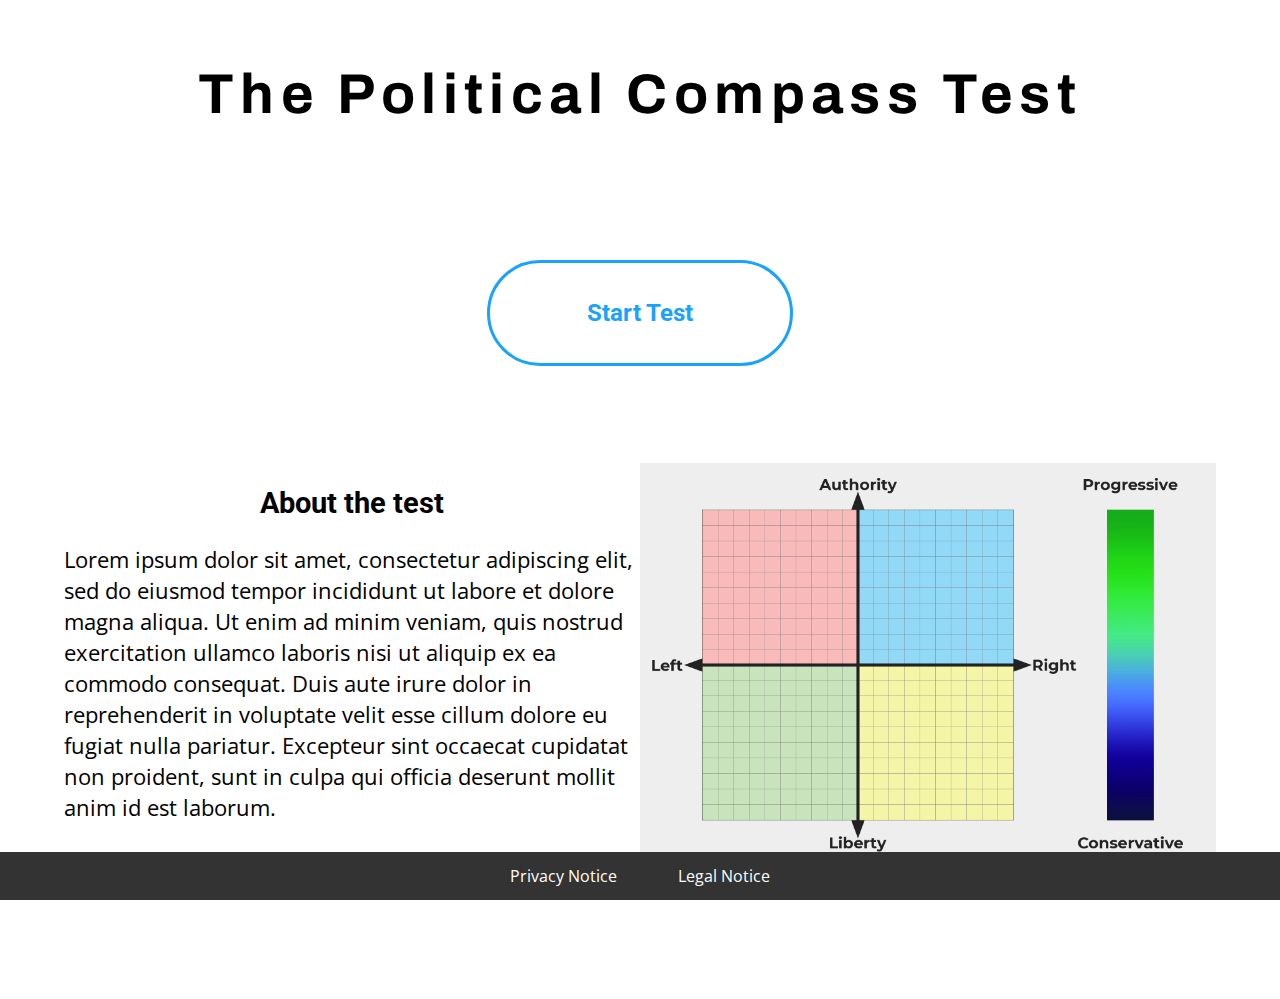
<file: index.html>
<!DOCTYPE html>
<html>
<head>

<meta name="viewport", content="width-device-width, initial-scale=1">
<meta charset="UTF-8">
<title>Adrian Compass</title>

<link rel="preconnect" href="https://fonts.gstatic.com">
<link href="https://fonts.googleapis.com/css2?family=Roboto&display=swap" rel="stylesheet">
<link rel="preconnect" href="https://fonts.gstatic.com">
<link href="https://fonts.googleapis.com/css2?family=Open+Sans&display=swap" rel="stylesheet">
<link rel="preconnect" href="https://fonts.gstatic.com">
<link href="https://fonts.googleapis.com/css2?family=Archivo:wght@500&display=swap" rel="stylesheet">

<link href="styles.css" rel="stylesheet">
<link rel="icon" href="icon1.png">

</head>
<body>

<div class="main-container">
    <div class="mainStart">
        <div class="header">
            <h1>The Political Compass Test</h1>
        </div>
        <div class="bg1">
            <div class="quizInit" onclick="window.location.href = 'quizinit.html'"> 
                <div class="initText" id="hoverWhite">
                    <h2 class="h2Init">Start Test</h2>
                </div>
            </div>
        </div>
    </div>
    <div class="second-container">
        <div class="about">
            <h2>About the test</h2>
            <p>Lorem ipsum dolor sit amet, consectetur adipiscing elit, sed do eiusmod tempor incididunt ut labore et dolore magna aliqua. Ut enim ad minim veniam, quis nostrud exercitation ullamco laboris nisi ut aliquip ex ea commodo consequat. Duis aute irure dolor in reprehenderit in voluptate velit esse cillum dolore eu fugiat nulla pariatur. Excepteur sint occaecat cupidatat non proident, sunt in culpa qui officia deserunt mollit anim id est laborum.</p>
        </div>
        <div class="compass">
            <img src="sapplybase.png" alt="" class="compassImg">
        </div>
    </div>
    <div class="placeholder"></div>
    <footer>
        <div class="footer-wide">
            <div class="privacy">
                <p>Privacy Notice</p>
            </div>
            <div class="legal">
                <p>Legal Notice</p>
            </div>
        </div>
    </footer>
</div>

</body>
</html>
</file>
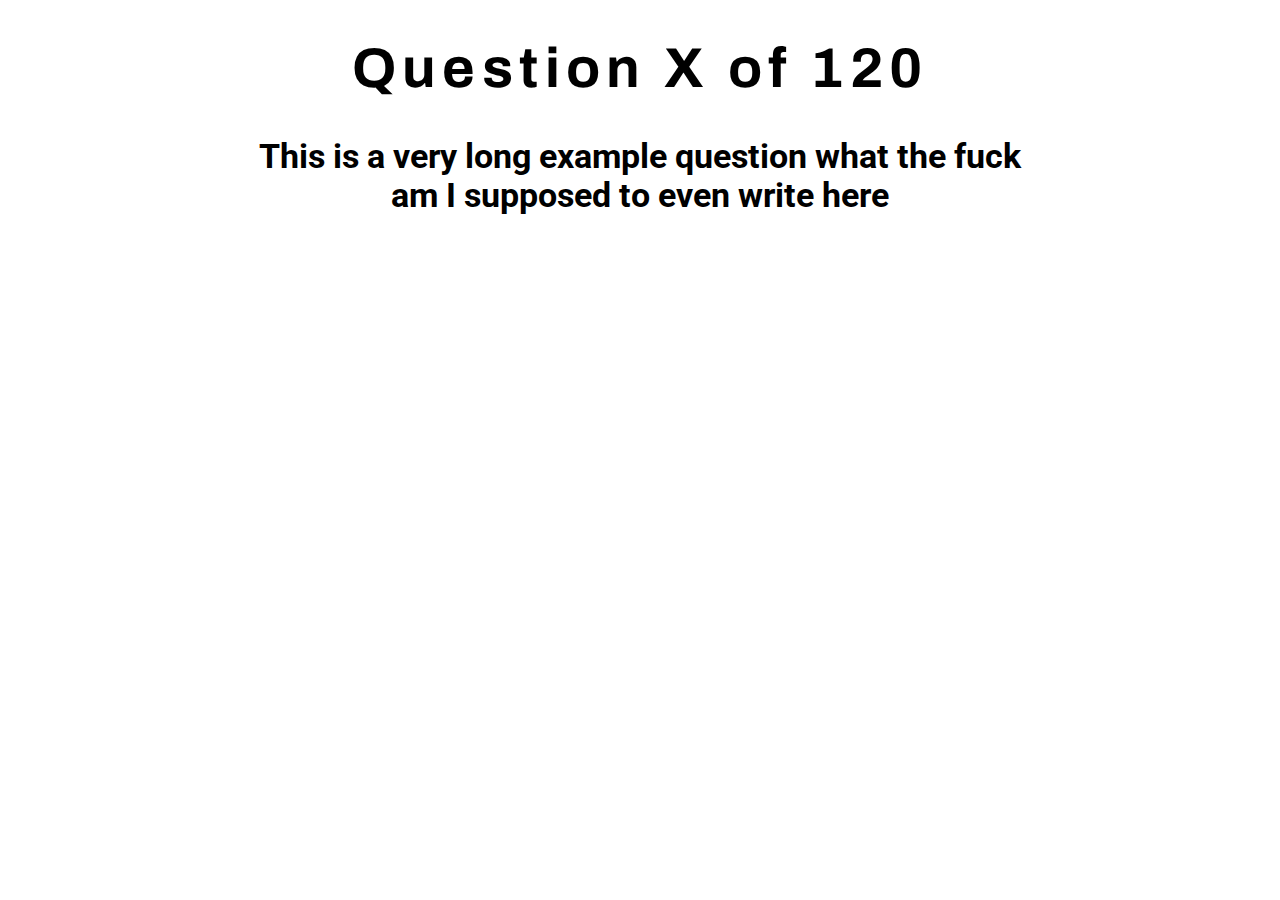
<file: quiz.html>
<!DOCTYPE html>
<html>
<head>

<meta charset="UTF-8">
<title>Adrian Compass</title>

<link rel="preconnect" href="https://fonts.gstatic.com">
<link href="https://fonts.googleapis.com/css2?family=Roboto&display=swap" rel="stylesheet">
<link rel="preconnect" href="https://fonts.gstatic.com">
<link href="https://fonts.googleapis.com/css2?family=Open+Sans&display=swap" rel="stylesheet">
<link rel="preconnect" href="https://fonts.gstatic.com">
<link href="https://fonts.googleapis.com/css2?family=Archivo:wght@500&display=swap" rel="stylesheet">

<link href="styles.css" rel="stylesheet">

</head>
<body>
    <div class="main-container">
        <div class="question">
            <div class="number">
                <h1>Question X of 120</h1>
            </div>
            <div class="question-text">
                <h2>This is a very long example question what the fuck am I supposed to even write here</h2>
            </div>
        </div>
</div>

</body>
</html>
</file>
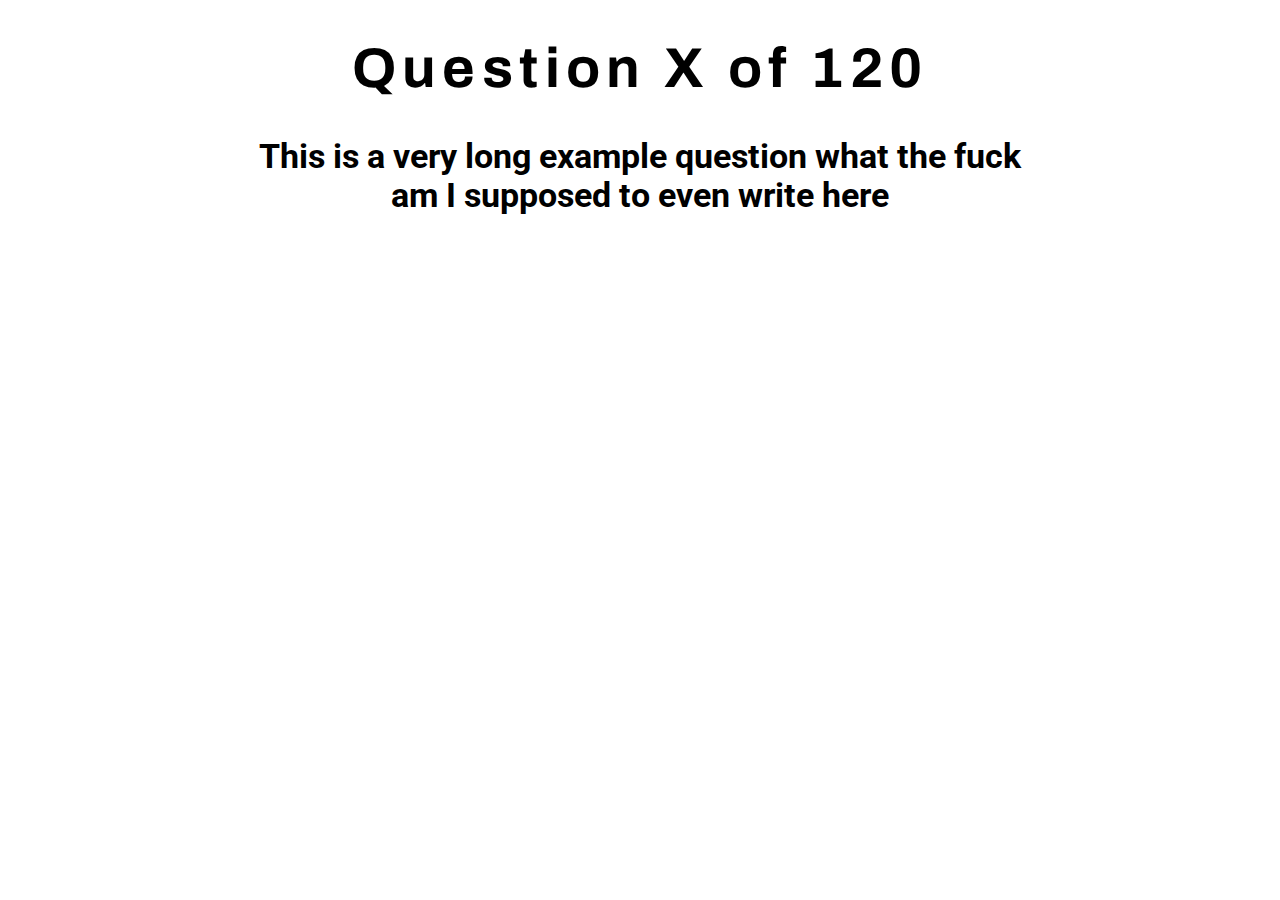
<file: Quiz.html>
<!DOCTYPE html>
<html>
<head>

<meta charset="UTF-8">
<title>Adrian Compass</title>

<meta name="viewport", content="width-device-width, initial-scale=1">
<link rel="preconnect" href="https://fonts.gstatic.com">
<link href="https://fonts.googleapis.com/css2?family=Roboto&display=swap" rel="stylesheet">
<link rel="preconnect" href="https://fonts.gstatic.com">
<link href="https://fonts.googleapis.com/css2?family=Open+Sans&display=swap" rel="stylesheet">
<link rel="preconnect" href="https://fonts.gstatic.com">
<link href="https://fonts.googleapis.com/css2?family=Archivo:wght@500&display=swap" rel="stylesheet">

<link href="styles.css" rel="stylesheet">

</head>
<body>
    <div class="main-container">
        <div class="question">
            <div class="number">
                <h1>Question X of 120</h1>
            </div>
            <div class="question-text">
                <h2>This is a very long example question what the fuck am I supposed to even write here</h2>
            </div>
        </div>
</div>

</body>
</html>
</file>
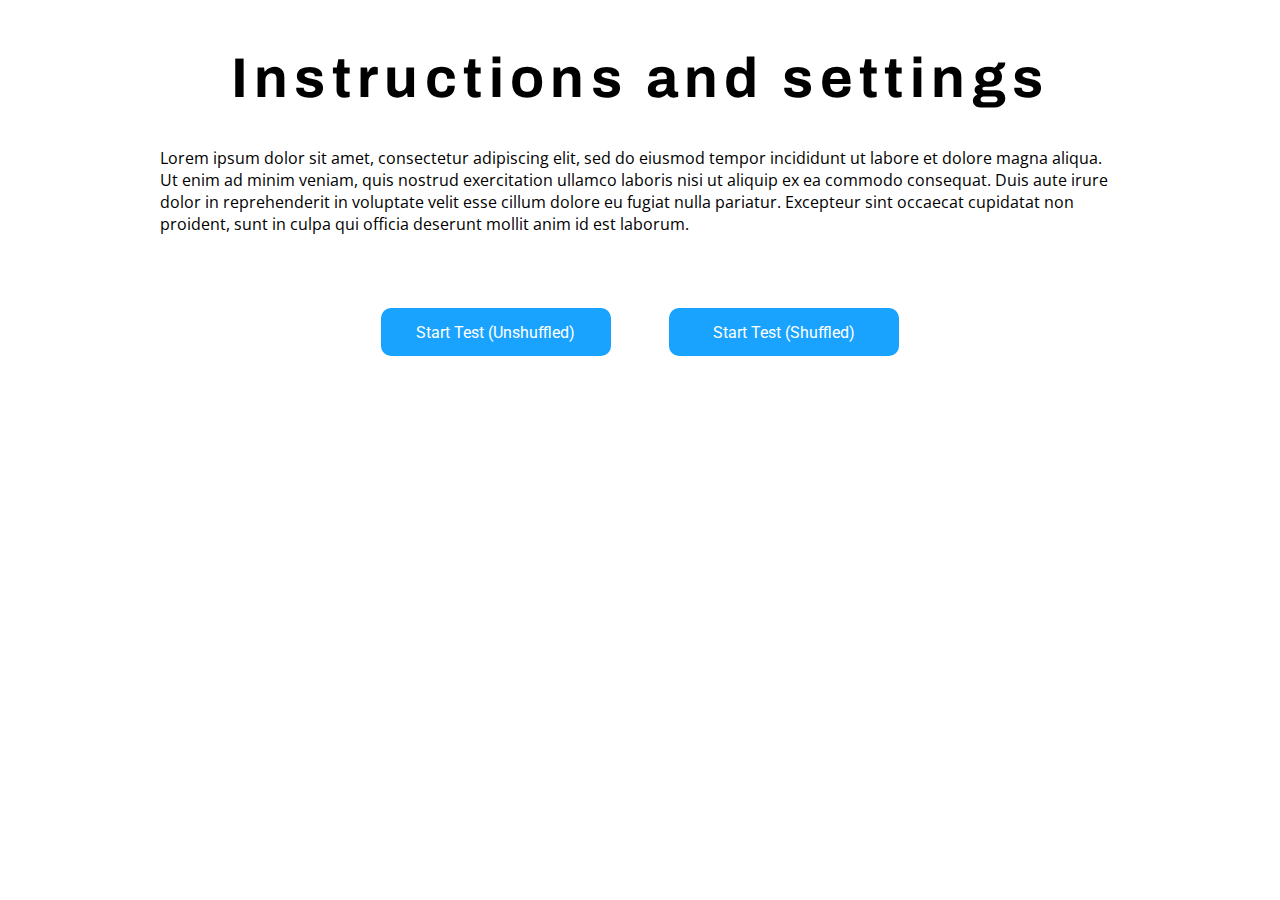
<file: quizinit.html>
<!DOCTYPE html>
<html>
<head>

<meta charset="UTF-8">
<title>Adrian Compass</title>

<meta name="viewport", content="width-device-width, initial-scale=1">
<link rel="preconnect" href="https://fonts.gstatic.com">
<link href="https://fonts.googleapis.com/css2?family=Roboto&display=swap" rel="stylesheet">
<link rel="preconnect" href="https://fonts.gstatic.com">
<link href="https://fonts.googleapis.com/css2?family=Open+Sans&display=swap" rel="stylesheet">
<link rel="preconnect" href="https://fonts.gstatic.com">
<link href="https://fonts.googleapis.com/css2?family=Archivo:wght@500&display=swap" rel="stylesheet">

<link href="styles.css" rel="stylesheet">

</head>
<body>
    <div class="box-two">
        <div class="first-container">
            <h1>Instructions and settings</h1>
        </div>

        <div class="first-section">
            <div class="instructions">
                <p>Lorem ipsum dolor sit amet, consectetur adipiscing elit, sed do eiusmod tempor incididunt ut labore et dolore magna aliqua. Ut enim ad minim veniam, quis nostrud exercitation ullamco laboris nisi ut aliquip ex ea commodo consequat. Duis aute irure dolor in reprehenderit in voluptate velit esse cillum dolore eu fugiat nulla pariatur. Excepteur sint occaecat cupidatat non proident, sunt in culpa qui officia deserunt mollit anim id est laborum.</p>
            </div>

            <div class="shuffling">
                <button class="unshuffled-init" onclick="location.href='Quiz.html?shuffle=false'">Start Test (Unshuffled)</button>
                <button class="shuffled-init" onclick="location.href='Quiz.html?shuffle=true'">Start Test (Shuffled)</button>
            </div>
        </div>
    </div>
</body>
</html>
</file>
<file: styles.css>
body {
    margin: 0 auto;
    padding: 0;
    height: 100%;
    display: flex;
}

.main-container {
    width: 100%;
    max-width: 1850px;
    height: 100%;
    margin: 0 auto;
}

body::-webkit-scrollbar { width: 0 !important }

.mainStart {
    width: 100%;
    height: 100%;
}

.header {
    text-align: center;
    width: 100%;
    min-height: 50px;
    max-height: 100px;
    margin: auto;
}

h1 {
    margin-top: 5%;
    font-family: 'Archivo', sans-serif;
    font-size: 2rem;
    color: black;
    letter-spacing: 0.5vw;
}

.quizInit {
    height: 60%;
    width: 60%;
    max-height: 100px;
    max-width: 300px;
    display: flex;
    align-items: center;
    margin: auto;
    background-color: white;
    border: 3px rgb(25, 163, 255) solid;
    border-radius: 150px;
    cursor: pointer;
    transition-duration: 0.3s;
    -ms-user-select:none;
    -moz-user-select:none;
    -webkit-user-select:none;
    -webkit-touch-callout: none;
    -khtml-user-select: none;
     user-select:none;
}

#hoverWhite {
    transition-duration: 0.3s;
}

.quizInit:hover {
    background-color: rgb(25, 163, 255);
}

.quizInit:hover #hoverWhite {
    color: white;
}

.initText {
    width: 100%;
    text-align: center;
    margin: auto 0;
    font-size: 16px;
    display: inline;
    color: rgb(25, 163, 255);
}

.second-container {
    display: block;
    width: 90%;
    margin: 0 auto;
}

.about {
    width: 100%;
    color: black;
    font-family: 'Open Sans', sans-serif;
    font-size: 1.2rem;
}

.about h2 {
    text-align: center;
    font-family: 'Roboto', sans-serif;
    font-size: 1.5rem;
}

.compass {
    width: 100%;
}

.startImg {
    width: 80%;
}

.compassImg {
    width: 100%;
}

.h2Init {
    font-family: 'Roboto', sans-serif;
}

.bg1 {
    background-color: white;
    height: 30vw;
    max-height: 300px;
    display: flex;
    min-height: 100px;
}

.placeholder {
    width: 100%;
    height: 8rem;
}

footer {
    display: flex;
    justify-content: center;
    align-items: center;   
    background-color: #333333;
    color: white;
    width: 100%;
    height: 5vh;
    min-height: 3rem;
    position: fixed;
    bottom: 0;
    left: 0;
}

.footer-wide {
    display: flex;
    justify-content: center;
    justify-content: space-around;
    align-items: center; 
    width: 10%;
    min-width: 20em;
    font-family: 'Open Sans', sans-serif;
    -ms-user-select:none;
    -moz-user-select:none;
    -webkit-user-select:none;
    -webkit-touch-callout: none;
    -khtml-user-select: none;
    user-select:none;
}








/* Quiz initilization CSS */

.box-two {
    display: inline;
    width: 90%;
    max-width: 60rem;
    margin: 0 auto;
}

.first-container {
    text-align: center;
}

.first-section {
    display: inline;
    justify-content: center;
}

.shuffling {
    width: 60%;
    max-width: 60rem;
    height: 3rem;
    margin: 0 auto;
    display: flex;
    justify-content: center;
    justify-content: space-around;
}

.shuffled-init,.unshuffled-init {
    width: 40%;
    height: 100%;
    background-color: rgb(25, 163, 255);
    outline: none;
    border: 2px rgb(25, 163, 255) solid;
    border-radius: 10px;
    color: white;
    font-family: 'Roboto', sans-serif;
    font-size: 1rem;
    transition-duration: 0.3s;
    margin-top: 10%;
    text-align: center;
    
}

.unshuffled-init:hover {
    background-color: rgb(56, 135, 255);
    border: 2px rgb(56, 135, 255) solid;
}

.shuffled-init:hover {
    background-color: rgb(56, 135, 255);
    border: 2px rgb(56, 135, 255) solid;
}

.instructions {
    font-family: 'Open Sans', sans-serif;
}






/* Quiz CSS */

.question {
    width: 80%;
    margin: 0 auto;
    text-align: center;
}

.question-text {
    font-size: 1rem;
    font-family: 'Roboto', sans-serif;
}

.number {
    font-family: 'Roboto', sans-serif;
}




@media only screen and (max-width: 322px) {
    h1 {
        font-size: 1.3rem;
    }
    
    .initText {
        font-size: 0.8rem;
    }

    .question-text {
        font-size: 0.7rem;
    }

    .shuffled-init,.unshuffled-init {
        width: 40%;
        height: 100%;
        font-size: 1rem;
        
    }
    
    
}


@media only screen and (max-width: 430px) {
    h1 {
        font-size: 1.7rem;
    }
    
    .initText {
        font-size: 0.9rem;
    }

    .about {
        font-size: 1rem;
    }
    
    .about h2 {
        font-size: 1.3rem;
    }

    .question-text {
        font-size: 0.8rem;
    }

    .shuffled-init,.unshuffled-init {
        width: 40%;
        height: 100%;
        font-size: 1rem;
        
    }
}



@media only screen and (max-width: 767px) {
    .shuffling {
        width: 100%;
        height: 3rem;
    }

    .shuffled-init,.unshuffled-init {
        font-size: 0.8rem;
    }

    .shuffled-init,.unshuffled-init {
        width: 40%;
        height: 100%;
        font-size: 1rem;
        
    }
}

@media only screen and (min-width: 1024px) {
    .second-container {
        display: flex;
    }
    
    h1 {
        font-size: 350%;
    }
    .about {
        font-size: 1.4rem;
    }
    
    .about h2 {
        font-size: 1.8rem;
    }

    .question-text {
        font-size: 1.4rem;
    }

    .question {
        width: 60%;
    }
}

@media only screen and (min-width: 1440px) {
    h1 {
        font-size: 500%;
    }
}
</file>
